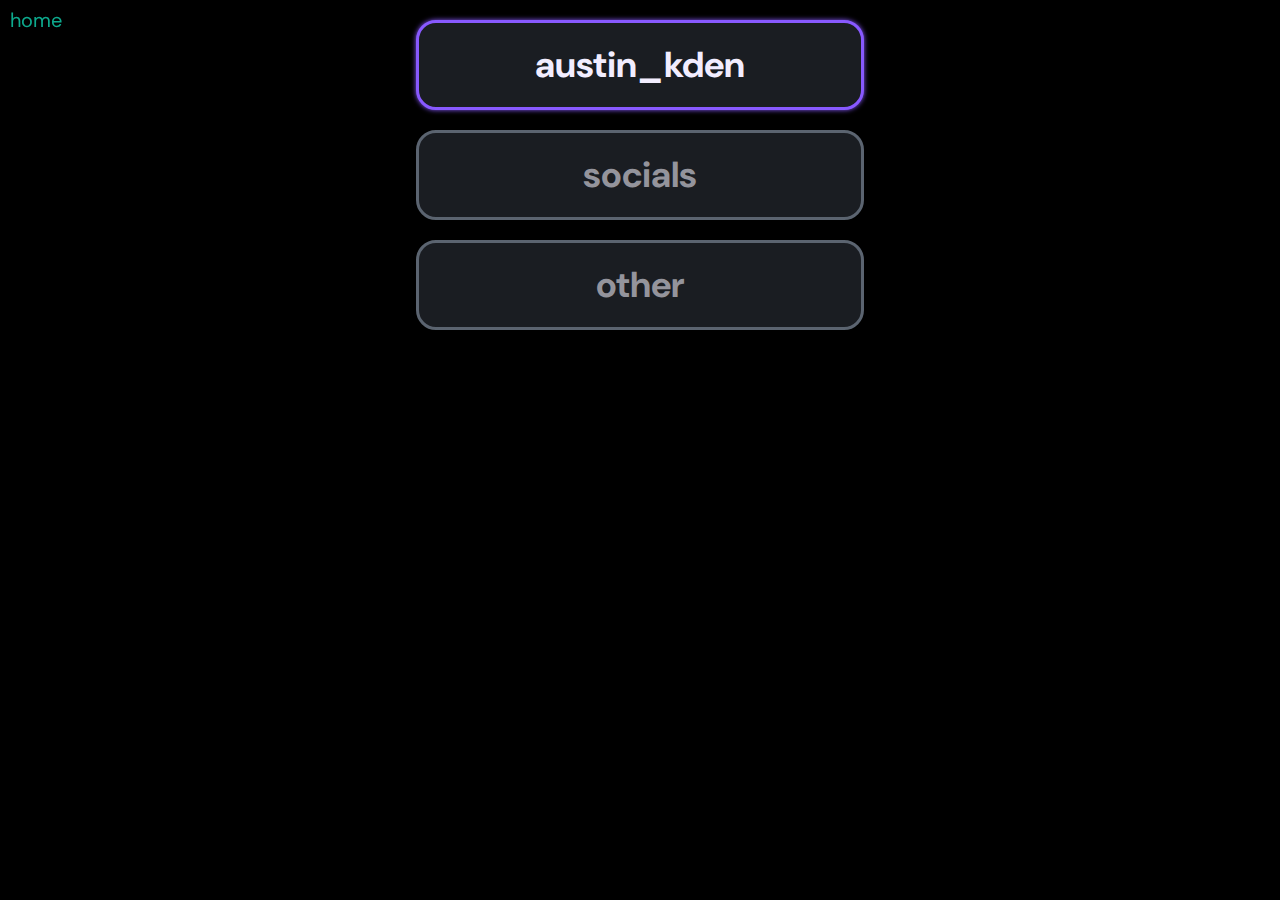
<file: index.html>
<!doctype html>
<html lang="en">
<head>
  <meta charset="UTF-8" />
  <meta name="viewport" content="width=device-width, initial-scale=1.0" />
  <link rel="icon" href="images/austinkden-circle.png">
  <title>austin_kden</title>
  <link href='home/style.css' rel='stylesheet'>
</head>
<body>
  <div class="section buttons">
    <button class="surface main name" id="button-name">austin_kden</button>
    <button class="surface main socials" id="button-socials">socials</button>
    <button class="surface main other" id="button-other">other</button>
  </div>
  <p class="tree"><span>home</span></p>
  <script defer type="text/javascript" src="home/main.js"></script>
</body>
</html>
</file>
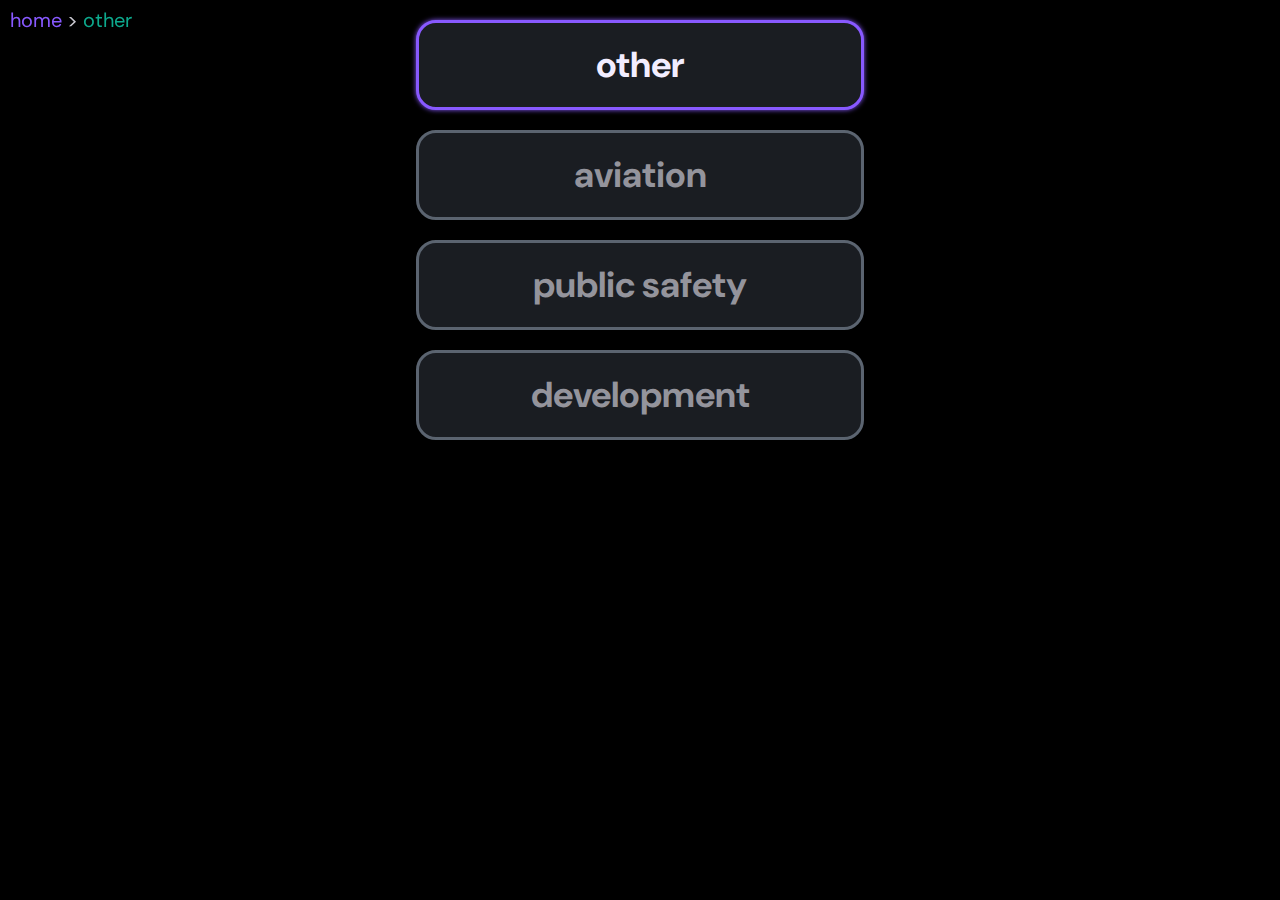
<file: other/index.html>
<!doctype html>
<html lang="en">
<head>
  <meta charset="UTF-8" />
  <meta name="viewport" content="width=device-width, initial-scale=1.0" />
  <link rel="icon" href="/images/austinkden-circle.png">
  <title>austin_kden</title>
  <link href='style.css' rel='stylesheet'>
</head>
<body>
  <div class="section buttons">
    <button class="surface main name" id="button-name">other</button>
    <button class="surface main aviation" id="button-aviation">aviation</button>
    <button class="surface main public-safety" id="button-public-safety">public safety</button>
    <button class="surface main development" id="button-development">development</button>
  </div>
  <p class="tree"><a href="/">home</a> > <span>other</span></p>
  <script defer type="text/javascript" src="main.js"></script>
</body>
</html>
</file>
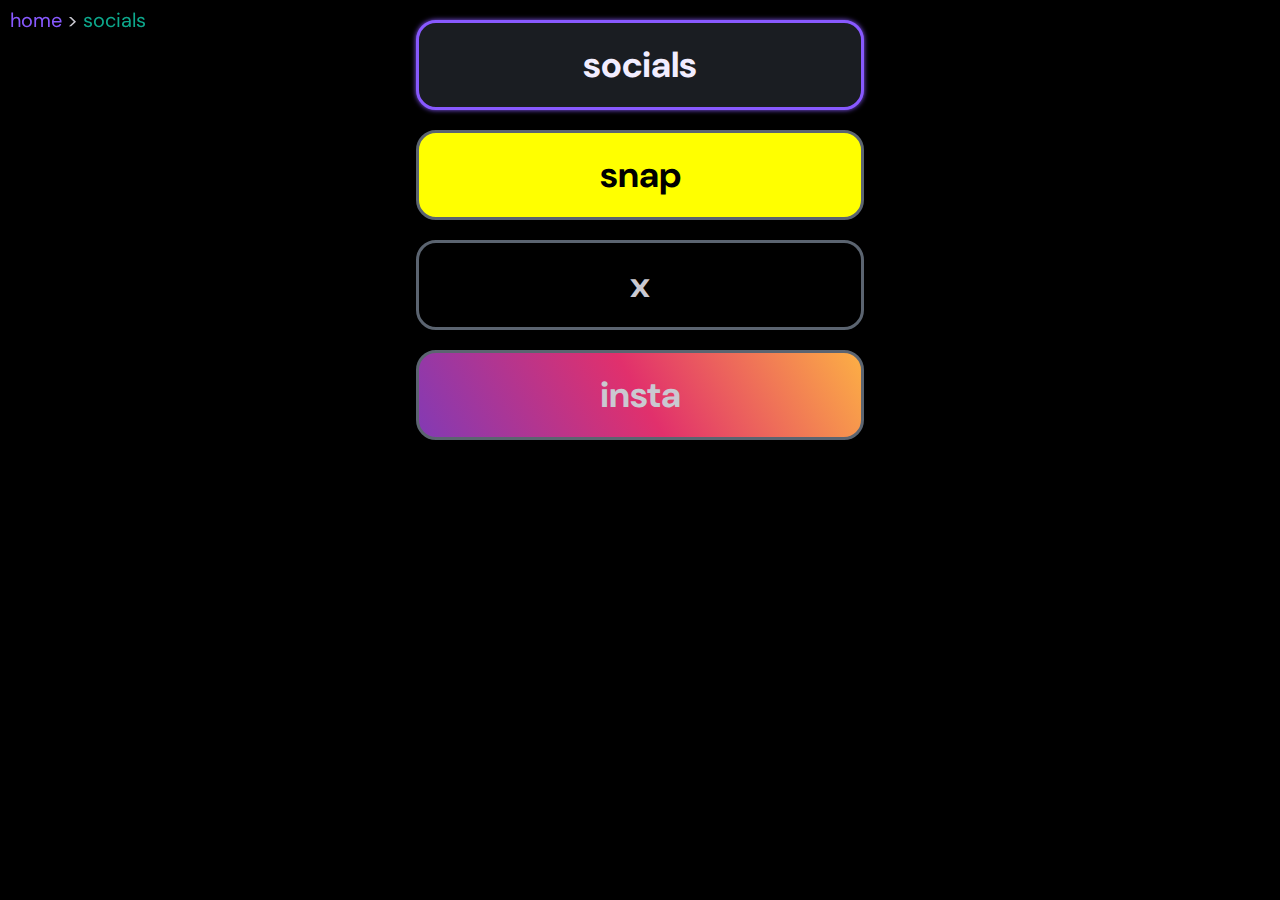
<file: socials/index.html>
<!doctype html>
<html lang="en">
<head>
  <meta charset="UTF-8" />
  <meta name="viewport" content="width=device-width, initial-scale=1.0" />
  <link rel="icon" href="/images/austinkden-circle.png">
  <title>austin_kden</title>
  <link href='style.css' rel='stylesheet'>
</head>
<body>
  <div class="section buttons">
    <button class="surface main name" id="button-name">socials</button>
    <button class="surface main snap" id="button-snap">snap</button>
    <button class="surface main x" id="button-x">x</button>
    <button class="surface main insta" id="button-insta">insta</button>
  </div>
  <p class="tree"><a href="/">home</a> > <span>socials</span></a></p>
  <script defer type="text/javascript" src="main.js"></script>
</body>
</html>
</file>
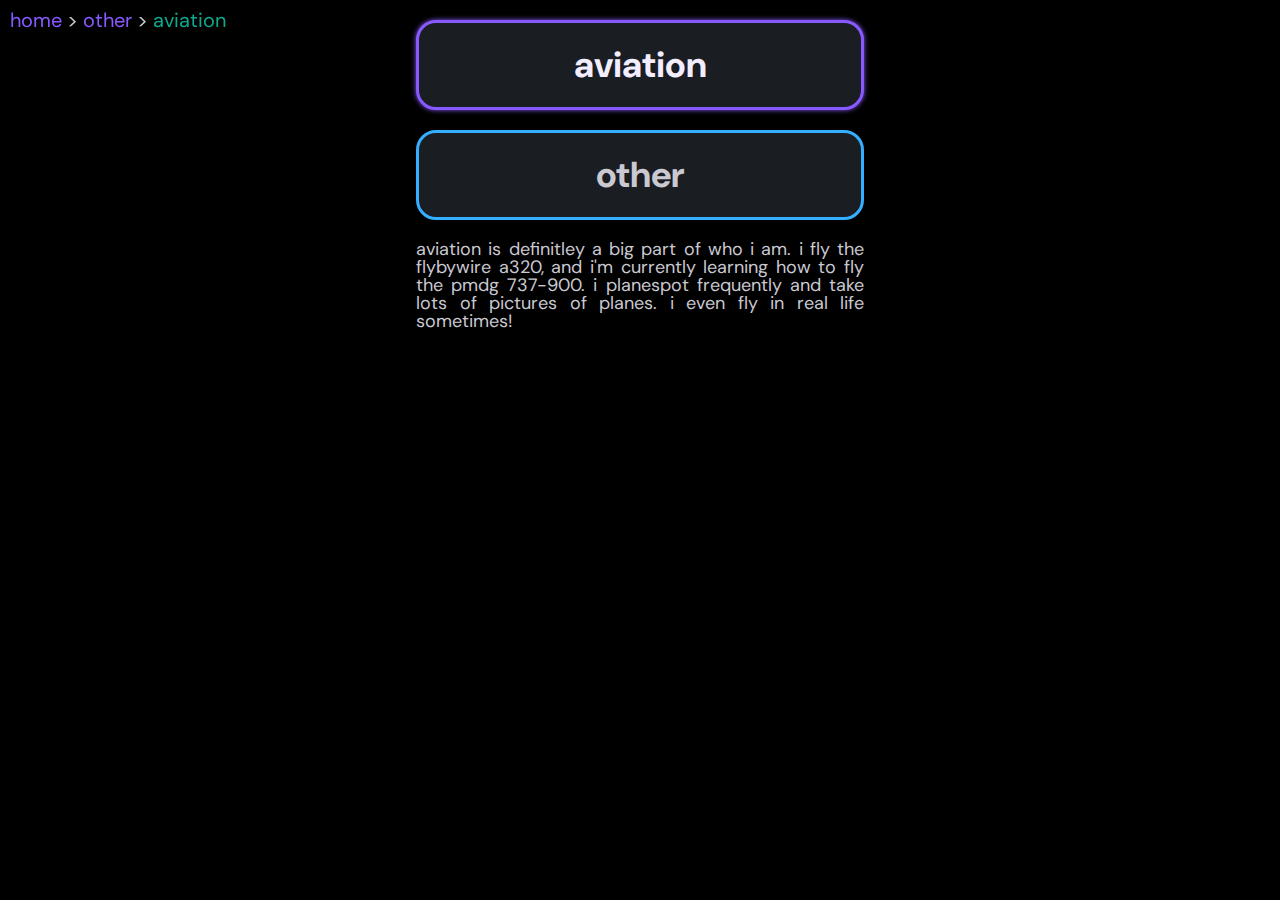
<file: other/aviation/index.html>
<!doctype html>
<html lang="en">
<head>
  <meta charset="UTF-8" />
  <meta name="viewport" content="width=device-width, initial-scale=1.0" />
  <link rel="icon" href="/images/austinkden-circle.png">
  <title>austin_kden</title>
  <link href='style.css' rel='stylesheet'>
</head>
<body>
  <div class="section buttons">
    <button class="surface main name" id="button-name">aviation</button>
    <button class="surface main other" id="button-other">other</button>
    <p class="body-text">aviation is definitley a big part of who i am. i fly the flybywire a320, and i'm currently learning how to fly the pmdg 737-900. i planespot frequently and take lots of pictures of planes. i even fly in real life sometimes!</p>
  </div>
  <p class="tree"><a href="/">home</a> > <a href="/other">other</a> > <span>aviation</span></p>
  <script defer type="text/javascript" src="main.js"></script>
</body>
</html>
</file>
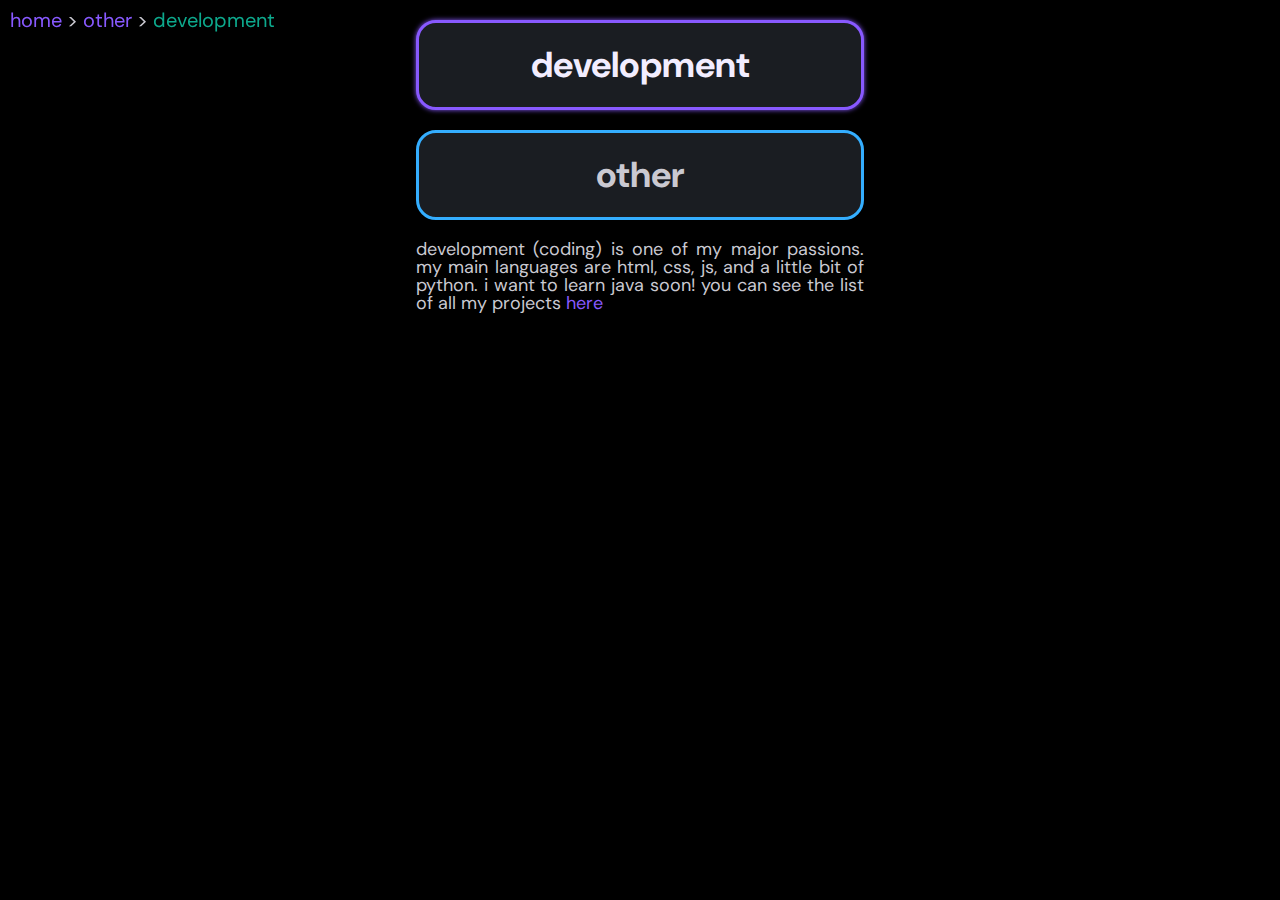
<file: other/development/index.html>
<!doctype html>
<html lang="en">
<head>
  <meta charset="UTF-8" />
  <meta name="viewport" content="width=device-width, initial-scale=1.0" />
  <link rel="icon" href="/images/austinkden-circle.png">
  <title>austin_kden</title>
  <link href='style.css' rel='stylesheet'>
</head>
<body>
  <div class="section buttons">
    <button class="surface main name" id="button-name">development</button>
    <button class="surface main other" id="button-other">other</button>
    <p class="body-text">development (coding) is one of my major passions. my main languages are html, css, js, and a little bit of python. i want to learn java soon! you can see the list of all my projects <a href="https://austinkden.github.io/projects">here</a></p>
  </div>
  <p class="tree"><a href="/">home</a> > <a href="/other">other</a> > <span>development</span></p>
  <script defer type="text/javascript" src="main.js"></script>
</body>
</html>
</file>
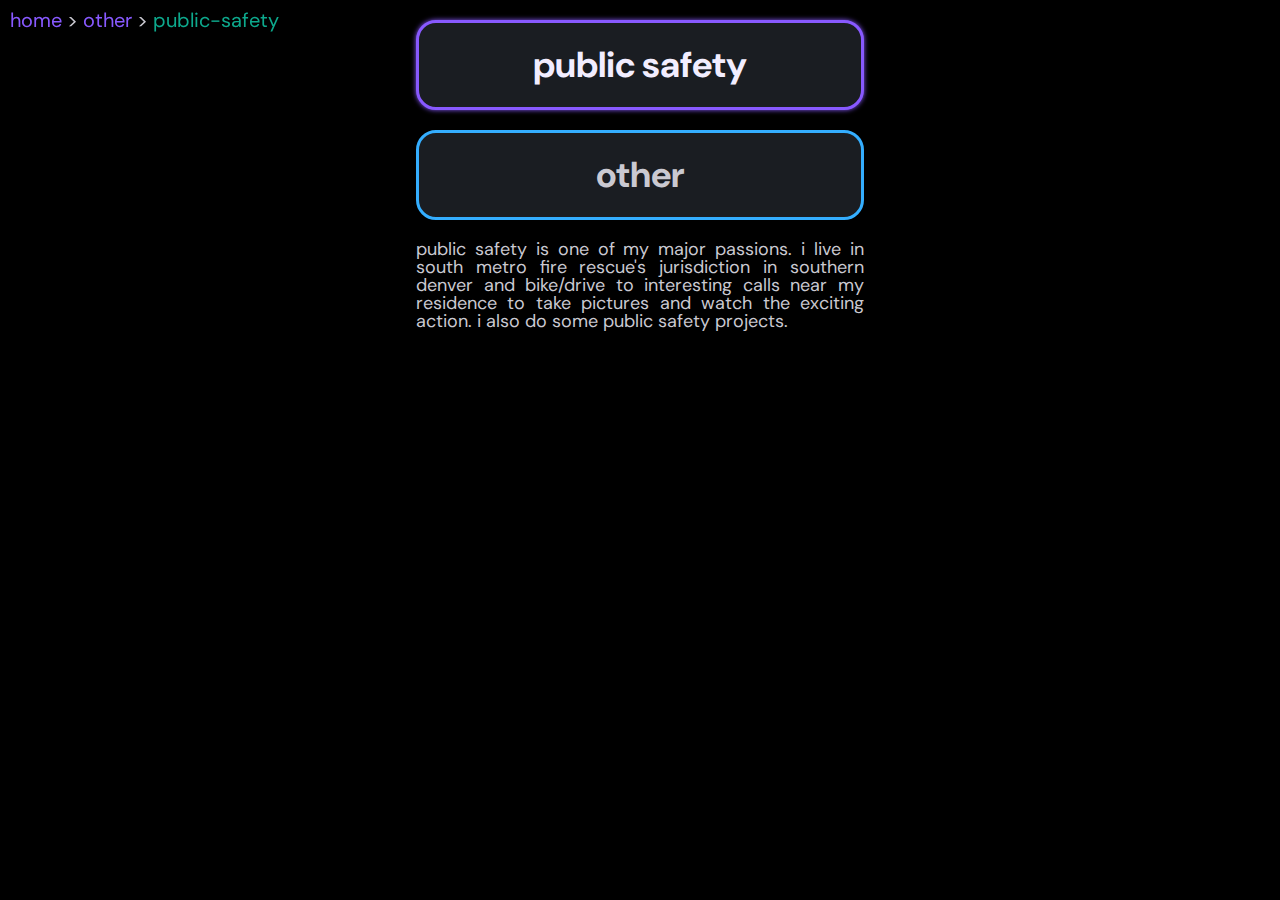
<file: other/public-safety/index.html>
<!doctype html>
<html lang="en">
<head>
  <meta charset="UTF-8" />
  <meta name="viewport" content="width=device-width, initial-scale=1.0" />
  <link rel="icon" href="/images/austinkden-circle.png">
  <title>austin_kden</title>
  <link href='style.css' rel='stylesheet'>
</head>
<body>
  <div class="section buttons">
    <button class="surface main name" id="button-name">public safety</button>
    <button class="surface main other" id="button-other">other</button>
    <p class="body-text">public safety is one of my major passions. i live in south metro fire rescue's jurisdiction in southern denver and bike/drive to interesting calls near my residence to take pictures and watch the exciting action. i also do some public safety projects.</p>
  </div>
  <p class="tree"><a href="/">home</a> > <a href="/other">other</a> > <span>public-safety</span></p>
  <script defer type="text/javascript" src="main.js"></script>
</body>
</html>
</file>
<file: home/style.css>
@import url('https://fonts.googleapis.com/css2?family=DM+Sans:ital,opsz,wght@0,9..40,100..1000;1,9..40,100..1000&display=swap');

:root {
    --color-background: #000000;
    --color-surface: #1A1D22;
    --color-mid: #282E36;
    --color-tile: #353D49;
    --color-raised: #5B6470;
    --color-primary: #8859FF;
    --color-secondary: #4E3291;
    --color-heading: #F2EDFF;
    --color-text: #CAC9D1;
    --color-dull-text: #94949C;
    --color-success: #3CCB69;
    --color-alert: #FF9757;
    --color-destructive: #EB3F56;
    /* --- */
    --color-red: #EB3F56;
    --color-light-red: #F56A71;
    --color-dark-red: #CC0621;
    --color-orange: #FF9757;
    --color-light-orange: #FFB384;
    --color-dark-orange: #D2611C;
    --color-yellow: #FFD357;
    --color-light-yellow: #FFE292;
    --color-dark-yellow: #D09D0D;
    --color-yellowgreen: #A8F809;
    --color-yellowgreen-light: #CEFC73;
    --color-yellowgreen-dark: #79AD10;
    --color-green: #45F936;
    --color-light-green: #83FC79;
    --color-dark-green: #16A20A;
    --color-mint: #18FA94;
    --color-light-mint: #7FFFC5;
    --color-dark-mint: #11AC66;
    --color-teal: #20FED5;
    --color-light-teal: #8FFAE6;
    --color-dark-teal: #0DA98D;
    --color-skyblue: #34AEFF;
    --color-skyblue-light: #93D1FA;
    --color-skyblue-dark: #186EA8;
    --color-blue: #4262EE;
    --color-blue-light: #9AACFA;
    --color-blue-dark: #0D28A0;
    --color-purple: #8A1EF0;
    --color-purple-light: #C995F8;
    --color-purple-dark: #6314AD;
    --color-pink: #EA2FF0;
    --color-pink-light: #F385F7;
    --color-pink-dark: #A617AB;
}

* {
    font-family: 'DM Sans', sans-serif;
    line-height: 1;
    box-sizing: border-box;
    padding: 0px;
    margin: 0px;
    transition: all 0.4s ease;
}

::selection {
    background-color: var(--color-primary);
    color: var(--color-heading);
}

body {
    background-color: var(--color-background);
    display: flex;
    flex-direction: column;
    justify-content: center;
    align-items: center;
    padding: 20px;
}

.surface {
    background-color: var(--color-surface);
}

.mid {
    background-color: var(--color-mid);
}

.tile {
    background-color: var(--color-tile);
}

.raised {
    background-color: var(--color-raised);
}

/*  */

div.section.buttons {
    display: flex;
    flex-direction: column;
    justify-content: center;
    align-items: center;
    gap: 20px;
    cursor: default;
    user-select: none;
}

div.section.buttons button.main {
    width: 35vw;
    height: 10vh;
    border-radius: 20px;
    display: flex;
    flex-direction: column;
    justify-content: center;
    align-items: center;
    font-size: 4vh;
    font-weight: bold;
    cursor: pointer;
}

div.section.buttons button.main:hover {
    border-radius: 15px;
}

button.name {
    color: var(--color-heading);
    border: 3px solid var(--color-primary);
    box-shadow: 0px 0px 5px var(--color-primary);
}

button.name:hover {
    color: var(--color-primary);
    box-shadow: 0px 0px 15px var(--color-primary);
}

a {
    text-decoration: none;
    display: inline-block;
    position: relative;
    color: var(--color-primary);
}

a::after {
  content: '';
  position: absolute;
  width: 100%;
  transform: scaleX(0);
  height: 1px;
  bottom: 0;
  left: 0;
  background-color: var(--color-primary);
  transform-origin: bottom right;
  transition: transform 0.2s ease-out;
}

a:hover::after {
  transform: scaleX(1);
  transform-origin: bottom left;
}

button.socials {
    color: var(--color-dull-text);
    border: 3px solid var(--color-raised);
}

button.socials:hover {
    color: var(--color-heading);
    box-shadow: 0px 0px 15px var(--color-raised);
}

button.other {
    color: var(--color-dull-text);
    border: 3px solid var(--color-raised);
}

button.other:hover {
    color: var(--color-heading);
    box-shadow: 0px 0px 15px var(--color-raised);
}

button.emergency {
    color: var(--color-text);
    border: 3px solid var(--color-red);
}

button.emergency:hover {
    color: var(--color-heading);
    box-shadow: 0px 0px 15px var(--color-red);
}

button.help {
    color: var(--color-text);
    border: 2px solid var(--color-yellow);
}

button.help:hover {
    color: var(--color-heading);
    box-shadow: 0px 0px 15px var(--color-yellow);
}

p.tree {
    color: var(--color-text);
    position: fixed;
    top: 10px;
    left: 10px;
    font-size: 20px;

    span {
        color: var(--color-dark-teal);
    }
}

@media (max-width: 768px) {
    body {
        padding: 20px;
    }

    div.section.buttons button.main {
        width: 80vw;
        height: 10vh;
        font-size: 5vh;
    }
}
</file>
<file: other/style.css>
@import url('https://fonts.googleapis.com/css2?family=DM+Sans:ital,opsz,wght@0,9..40,100..1000;1,9..40,100..1000&display=swap');

:root {
    --color-background: #000000;
    --color-surface: #1A1D22;
    --color-mid: #282E36;
    --color-tile: #353D49;
    --color-raised: #5B6470;
    --color-primary: #8859FF;
    --color-secondary: #4E3291;
    --color-heading: #F2EDFF;
    --color-text: #CAC9D1;
    --color-dull-text: #94949C;
    --color-success: #3CCB69;
    --color-alert: #FF9757;
    --color-destructive: #EB3F56;
    /* --- */
    --color-red: #EB3F56;
    --color-light-red: #F56A71;
    --color-dark-red: #CC0621;
    --color-orange: #FF9757;
    --color-light-orange: #FFB384;
    --color-dark-orange: #D2611C;
    --color-yellow: #FFD357;
    --color-light-yellow: #FFE292;
    --color-dark-yellow: #D09D0D;
    --color-yellowgreen: #A8F809;
    --color-yellowgreen-light: #CEFC73;
    --color-yellowgreen-dark: #79AD10;
    --color-green: #45F936;
    --color-light-green: #83FC79;
    --color-dark-green: #16A20A;
    --color-mint: #18FA94;
    --color-light-mint: #7FFFC5;
    --color-dark-mint: #11AC66;
    --color-teal: #20FED5;
    --color-light-teal: #8FFAE6;
    --color-dark-teal: #0DA98D;
    --color-skyblue: #34AEFF;
    --color-skyblue-light: #93D1FA;
    --color-skyblue-dark: #186EA8;
    --color-blue: #4262EE;
    --color-blue-light: #9AACFA;
    --color-blue-dark: #0D28A0;
    --color-purple: #8A1EF0;
    --color-purple-light: #C995F8;
    --color-purple-dark: #6314AD;
    --color-pink: #EA2FF0;
    --color-pink-light: #F385F7;
    --color-pink-dark: #A617AB;
}

* {
    font-family: 'DM Sans', sans-serif;
    line-height: 1;
    box-sizing: border-box;
    padding: 0px;
    margin: 0px;
    transition: all 0.4s ease;
}

::selection {
    background-color: var(--color-primary);
    color: var(--color-heading);
}

body {
    background-color: var(--color-background);
    display: flex;
    flex-direction: column;
    justify-content: center;
    align-items: center;
    padding: 20px;
}

.surface {
    background-color: var(--color-surface);
}

.mid {
    background-color: var(--color-mid);
}

.tile {
    background-color: var(--color-tile);
}

.raised {
    background-color: var(--color-raised);
}

/*  */

div.section.buttons {
    display: flex;
    flex-direction: column;
    justify-content: center;
    align-items: center;
    gap: 20px;
    cursor: default;
    user-select: none;
}

div.section.buttons button.main {
    width: 35vw;
    height: 10vh;
    border-radius: 20px;
    display: flex;
    flex-direction: column;
    justify-content: center;
    align-items: center;
    font-size: 4vh;
    font-weight: bold;
    cursor: pointer;
}

div.section.buttons button.main:hover {
    border-radius: 15px;
}

button.name {
    color: var(--color-heading);
    border: 3px solid var(--color-primary);
    box-shadow: 0px 0px 5px var(--color-primary);
}

button.name:hover {
    color: var(--color-primary);
    box-shadow: 0px 0px 15px var(--color-primary);
}

a {
    text-decoration: none;
    display: inline-block;
    position: relative;
    color: var(--color-primary);
}

a::after {
  content: '';
  position: absolute;
  width: 100%;
  transform: scaleX(0);
  height: 1px;
  bottom: 0;
  left: 0;
  background-color: var(--color-primary);
  transform-origin: bottom right;
  transition: transform 0.2s ease-out;
}

a:hover::after {
  transform: scaleX(1);
  transform-origin: bottom left;
}

button.aviation {
    color: var(--color-dull-text);
    border: 3px solid var(--color-raised);
}

button.aviation:hover {
    color: var(--color-heading);
    box-shadow: 0px 0px 15px var(--color-raised);
}

button.public-safety {
    color: var(--color-dull-text);
    border: 3px solid var(--color-raised);
}

button.public-safety:hover {
    color: var(--color-heading);
    box-shadow: 0px 0px 15px var(--color-raised);
}

button.development {
    color: var(--color-dull-text);
    border: 3px solid var(--color-raised);
}

button.development:hover {
    color: var(--color-heading);
    box-shadow: 0px 0px 15px var(--color-raised);
}

p.tree {
    color: var(--color-text);
    position: fixed;
    top: 10px;
    left: 10px;
    font-size: 20px;

    span {
        color: var(--color-dark-teal);
    }
}

@media (max-width: 768px) {
    body {
        padding: 20px;
    }

    div.section.buttons button.main {
        width: 80vw;
        height: 10vh;
        font-size: 5vh;
    }
}
</file>
<file: socials/style.css>
@import url('https://fonts.googleapis.com/css2?family=DM+Sans:ital,opsz,wght@0,9..40,100..1000;1,9..40,100..1000&display=swap');

:root {
    --color-background: #000000;
    --color-surface: #1A1D22;
    --color-mid: #282E36;
    --color-tile: #353D49;
    --color-raised: #5B6470;
    --color-primary: #8859FF;
    --color-secondary: #4E3291;
    --color-heading: #F2EDFF;
    --color-text: #CAC9D1;
    --color-dull-text: #94949C;
    --color-success: #3CCB69;
    --color-alert: #FF9757;
    --color-destructive: #EB3F56;
    /* --- */
    --color-red: #EB3F56;
    --color-light-red: #F56A71;
    --color-dark-red: #CC0621;
    --color-orange: #FF9757;
    --color-light-orange: #FFB384;
    --color-dark-orange: #D2611C;
    --color-yellow: #FFD357;
    --color-light-yellow: #FFE292;
    --color-dark-yellow: #D09D0D;
    --color-yellowgreen: #A8F809;
    --color-yellowgreen-light: #CEFC73;
    --color-yellowgreen-dark: #79AD10;
    --color-green: #45F936;
    --color-light-green: #83FC79;
    --color-dark-green: #16A20A;
    --color-mint: #18FA94;
    --color-light-mint: #7FFFC5;
    --color-dark-mint: #11AC66;
    --color-teal: #20FED5;
    --color-light-teal: #8FFAE6;
    --color-dark-teal: #0DA98D;
    --color-skyblue: #34AEFF;
    --color-skyblue-light: #93D1FA;
    --color-skyblue-dark: #186EA8;
    --color-blue: #4262EE;
    --color-blue-light: #9AACFA;
    --color-blue-dark: #0D28A0;
    --color-purple: #8A1EF0;
    --color-purple-light: #C995F8;
    --color-purple-dark: #6314AD;
    --color-pink: #EA2FF0;
    --color-pink-light: #F385F7;
    --color-pink-dark: #A617AB;
}

* {
    font-family: 'DM Sans', sans-serif;
    line-height: 1;
    box-sizing: border-box;
    padding: 0px;
    margin: 0px;
    transition: all 0.4s ease;
}

::selection {
    background-color: var(--color-primary);
    color: var(--color-heading);
}

body {
    background-color: var(--color-background);
    display: flex;
    flex-direction: column;
    justify-content: center;
    align-items: center;
    padding: 20px;
}

.surface {
    background-color: var(--color-surface);
}

.mid {
    background-color: var(--color-mid);
}

.tile {
    background-color: var(--color-tile);
}

.raised {
    background-color: var(--color-raised);
}

/*  */

div.section.buttons {
    display: flex;
    flex-direction: column;
    justify-content: center;
    align-items: center;
    gap: 20px;
    cursor: default;
    user-select: none;
}

div.section.buttons button.main {
    width: 35vw;
    height: 10vh;
    border-radius: 20px;
    display: flex;
    flex-direction: column;
    justify-content: center;
    align-items: center;
    font-size: 4vh;
    font-weight: bold;
    cursor: pointer;
}

div.section.buttons button.main:hover {
    border-radius: 15px;
}

button.name {
    color: var(--color-heading);
    border: 3px solid var(--color-primary);
    box-shadow: 0px 0px 5px var(--color-primary);
}

button.name:hover {
    color: var(--color-primary);
    box-shadow: 0px 0px 15px var(--color-primary);
}

a {
    text-decoration: none;
    display: inline-block;
    position: relative;
    color: var(--color-primary);
}

a::after {
  content: '';
  position: absolute;
  width: 100%;
  transform: scaleX(0);
  height: 1px;
  bottom: 0;
  left: 0;
  background-color: var(--color-primary);
  transform-origin: bottom right;
  transition: transform 0.2s ease-out;
}

a:hover::after {
  transform: scaleX(1);
  transform-origin: bottom left;
}

button.snap {
    background-color: #ffff00;
    color: black;
    border: 3px solid var(--color-raised);
}

button.snap:hover {
    background-color: #c3c300;
    box-shadow: 0px 0px 15px var(--color-raised);
}

button.x {
    background-color: #000000;
    color: var(--color-text);
    border: 3px solid var(--color-raised);
}

button.x:hover {
    background-color: var(--color-surface);
    box-shadow: 0px 0px 15px var(--color-raised);
}

button.insta {
    color: var(--color-text);
    background: linear-gradient(60deg, #833AB4, #E1306C, #FCAF45);
    border: 3px solid var(--color-raised);
}

button.insta:hover {
    filter: brightness(0.85);
    box-shadow: 0px 0px 15px var(--color-raised);
}

p.tree {
    color: var(--color-text);
    position: fixed;
    top: 10px;
    left: 10px;
    font-size: 20px;

    span {
        color: var(--color-dark-teal);
    }
}

@media (max-width: 768px) {
    body {
        padding: 20px;
    }

    div.section.buttons button.main {
        width: 80vw;
        height: 10vh;
        font-size: 5vh;
    }
}
</file>
<file: other/aviation/style.css>
@import url('https://fonts.googleapis.com/css2?family=DM+Sans:ital,opsz,wght@0,9..40,100..1000;1,9..40,100..1000&display=swap');

:root {
    --color-background: #000000;
    --color-surface: #1A1D22;
    --color-mid: #282E36;
    --color-tile: #353D49;
    --color-raised: #5B6470;
    --color-primary: #8859FF;
    --color-secondary: #4E3291;
    --color-heading: #F2EDFF;
    --color-text: #CAC9D1;
    --color-dull-text: #94949C;
    --color-success: #3CCB69;
    --color-alert: #FF9757;
    --color-destructive: #EB3F56;
    /* --- */
    --color-red: #EB3F56;
    --color-light-red: #F56A71;
    --color-dark-red: #CC0621;
    --color-orange: #FF9757;
    --color-light-orange: #FFB384;
    --color-dark-orange: #D2611C;
    --color-yellow: #FFD357;
    --color-light-yellow: #FFE292;
    --color-dark-yellow: #D09D0D;
    --color-yellowgreen: #A8F809;
    --color-yellowgreen-light: #CEFC73;
    --color-yellowgreen-dark: #79AD10;
    --color-green: #45F936;
    --color-light-green: #83FC79;
    --color-dark-green: #16A20A;
    --color-mint: #18FA94;
    --color-light-mint: #7FFFC5;
    --color-dark-mint: #11AC66;
    --color-teal: #20FED5;
    --color-light-teal: #8FFAE6;
    --color-dark-teal: #0DA98D;
    --color-skyblue: #34AEFF;
    --color-skyblue-light: #93D1FA;
    --color-skyblue-dark: #186EA8;
    --color-blue: #4262EE;
    --color-blue-light: #9AACFA;
    --color-blue-dark: #0D28A0;
    --color-purple: #8A1EF0;
    --color-purple-light: #C995F8;
    --color-purple-dark: #6314AD;
    --color-pink: #EA2FF0;
    --color-pink-light: #F385F7;
    --color-pink-dark: #A617AB;
}

* {
    font-family: 'DM Sans', sans-serif;
    line-height: 1;
    box-sizing: border-box;
    padding: 0px;
    margin: 0px;
    transition: all 0.4s ease;
}

::selection {
    background-color: var(--color-primary);
    color: var(--color-heading);
}

body {
    background-color: var(--color-background);
    display: flex;
    flex-direction: column;
    justify-content: center;
    align-items: center;
    padding: 20px;
}

.surface {
    background-color: var(--color-surface);
}

.mid {
    background-color: var(--color-mid);
}

.tile {
    background-color: var(--color-tile);
}

.raised {
    background-color: var(--color-raised);
}

/*  */

div.section.buttons {
    display: flex;
    flex-direction: column;
    justify-content: center;
    align-items: center;
    gap: 20px;
    cursor: default;
    user-select: none;
}

div.section.buttons button.main {
    width: 35vw;
    height: 10vh;
    border-radius: 20px;
    display: flex;
    flex-direction: column;
    justify-content: center;
    align-items: center;
    font-size: 4vh;
    font-weight: bold;
    cursor: pointer;
}

div.section.buttons button.main:hover {
    border-radius: 15px;
}

button.name {
    color: var(--color-heading);
    border: 3px solid var(--color-primary);
    box-shadow: 0px 0px 5px var(--color-primary);
}

button.name:hover {
    color: var(--color-primary);
    box-shadow: 0px 0px 15px var(--color-primary);
}

a {
    text-decoration: none;
    display: inline-block;
    position: relative;
    color: var(--color-primary);
}

a::after {
  content: '';
  position: absolute;
  width: 100%;
  transform: scaleX(0);
  height: 1px;
  bottom: 0;
  left: 0;
  background-color: var(--color-primary);
  transform-origin: bottom right;
  transition: transform 0.2s ease-out;
}

a:hover::after {
  transform: scaleX(1);
  transform-origin: bottom left;
}

button.other {
    color: var(--color-text);
    border: 3px solid var(--color-skyblue);
}

button.other:hover {
    color: var(--color-skyblue);
    box-shadow: 0px 0px 15px var(--color-skyblue);
}

p.body-text {
    color: var(--color-text);
    text-wrap: wrap;
    max-width: 35vw;
    font-size: 18px;
    text-align: justify;
    user-select: text;
}

p.tree {
    color: var(--color-text);
    position: fixed;
    top: 10px;
    left: 10px;
    font-size: 20px;

    span {
        color: var(--color-dark-teal);
    }
}

@media (max-width: 768px) {
    body {
        padding: 20px;
    }

    div.section.buttons button.main {
        width: 80vw;
        height: 10vh;
        font-size: 5vh;
    }

    p.body-text {
        max-width: 90vw;
        text-align: center;
    }
}
</file>
<file: other/development/style.css>
@import url('https://fonts.googleapis.com/css2?family=DM+Sans:ital,opsz,wght@0,9..40,100..1000;1,9..40,100..1000&display=swap');

:root {
    --color-background: #000000;
    --color-surface: #1A1D22;
    --color-mid: #282E36;
    --color-tile: #353D49;
    --color-raised: #5B6470;
    --color-primary: #8859FF;
    --color-secondary: #4E3291;
    --color-heading: #F2EDFF;
    --color-text: #CAC9D1;
    --color-dull-text: #94949C;
    --color-success: #3CCB69;
    --color-alert: #FF9757;
    --color-destructive: #EB3F56;
    /* --- */
    --color-red: #EB3F56;
    --color-light-red: #F56A71;
    --color-dark-red: #CC0621;
    --color-orange: #FF9757;
    --color-light-orange: #FFB384;
    --color-dark-orange: #D2611C;
    --color-yellow: #FFD357;
    --color-light-yellow: #FFE292;
    --color-dark-yellow: #D09D0D;
    --color-yellowgreen: #A8F809;
    --color-yellowgreen-light: #CEFC73;
    --color-yellowgreen-dark: #79AD10;
    --color-green: #45F936;
    --color-light-green: #83FC79;
    --color-dark-green: #16A20A;
    --color-mint: #18FA94;
    --color-light-mint: #7FFFC5;
    --color-dark-mint: #11AC66;
    --color-teal: #20FED5;
    --color-light-teal: #8FFAE6;
    --color-dark-teal: #0DA98D;
    --color-skyblue: #34AEFF;
    --color-skyblue-light: #93D1FA;
    --color-skyblue-dark: #186EA8;
    --color-blue: #4262EE;
    --color-blue-light: #9AACFA;
    --color-blue-dark: #0D28A0;
    --color-purple: #8A1EF0;
    --color-purple-light: #C995F8;
    --color-purple-dark: #6314AD;
    --color-pink: #EA2FF0;
    --color-pink-light: #F385F7;
    --color-pink-dark: #A617AB;
}

* {
    font-family: 'DM Sans', sans-serif;
    line-height: 1;
    box-sizing: border-box;
    padding: 0px;
    margin: 0px;
    transition: all 0.4s ease;
}

::selection {
    background-color: var(--color-primary);
    color: var(--color-heading);
}

body {
    background-color: var(--color-background);
    display: flex;
    flex-direction: column;
    justify-content: center;
    align-items: center;
    padding: 20px;
}

.surface {
    background-color: var(--color-surface);
}

.mid {
    background-color: var(--color-mid);
}

.tile {
    background-color: var(--color-tile);
}

.raised {
    background-color: var(--color-raised);
}

/*  */

div.section.buttons {
    display: flex;
    flex-direction: column;
    justify-content: center;
    align-items: center;
    gap: 20px;
    cursor: default;
    user-select: none;
}

div.section.buttons button.main {
    width: 35vw;
    height: 10vh;
    border-radius: 20px;
    display: flex;
    flex-direction: column;
    justify-content: center;
    align-items: center;
    font-size: 4vh;
    font-weight: bold;
    cursor: pointer;
}

div.section.buttons button.main:hover {
    border-radius: 15px;
}

button.name {
    color: var(--color-heading);
    border: 3px solid var(--color-primary);
    box-shadow: 0px 0px 5px var(--color-primary);
}

button.name:hover {
    color: var(--color-primary);
    box-shadow: 0px 0px 15px var(--color-primary);
}

a {
    text-decoration: none;
    display: inline-block;
    position: relative;
    color: var(--color-primary);
}

a::after {
  content: '';
  position: absolute;
  width: 100%;
  transform: scaleX(0);
  height: 1px;
  bottom: 0;
  left: 0;
  background-color: var(--color-primary);
  transform-origin: bottom right;
  transition: transform 0.2s ease-out;
}

a:hover::after {
  transform: scaleX(1);
  transform-origin: bottom left;
}

button.other {
    color: var(--color-text);
    border: 3px solid var(--color-skyblue);
}

button.other:hover {
    color: var(--color-skyblue);
    box-shadow: 0px 0px 15px var(--color-skyblue);
}

p.body-text {
    color: var(--color-text);
    text-wrap: wrap;
    max-width: 35vw;
    font-size: 18px;
    text-align: justify;
    user-select: text;
}

p.tree {
    color: var(--color-text);
    position: fixed;
    top: 10px;
    left: 10px;
    font-size: 20px;

    span {
        color: var(--color-dark-teal);
    }
}

@media (max-width: 768px) {
    body {
        padding: 20px;
    }

    div.section.buttons button.main {
        width: 80vw;
        height: 10vh;
        font-size: 5vh;
    }

    p.body-text {
        max-width: 90vw;
        text-align: center;
    }
}
</file>
<file: other/public-safety/style.css>
@import url('https://fonts.googleapis.com/css2?family=DM+Sans:ital,opsz,wght@0,9..40,100..1000;1,9..40,100..1000&display=swap');

:root {
    --color-background: #000000;
    --color-surface: #1A1D22;
    --color-mid: #282E36;
    --color-tile: #353D49;
    --color-raised: #5B6470;
    --color-primary: #8859FF;
    --color-secondary: #4E3291;
    --color-heading: #F2EDFF;
    --color-text: #CAC9D1;
    --color-dull-text: #94949C;
    --color-success: #3CCB69;
    --color-alert: #FF9757;
    --color-destructive: #EB3F56;
    /* --- */
    --color-red: #EB3F56;
    --color-light-red: #F56A71;
    --color-dark-red: #CC0621;
    --color-orange: #FF9757;
    --color-light-orange: #FFB384;
    --color-dark-orange: #D2611C;
    --color-yellow: #FFD357;
    --color-light-yellow: #FFE292;
    --color-dark-yellow: #D09D0D;
    --color-yellowgreen: #A8F809;
    --color-yellowgreen-light: #CEFC73;
    --color-yellowgreen-dark: #79AD10;
    --color-green: #45F936;
    --color-light-green: #83FC79;
    --color-dark-green: #16A20A;
    --color-mint: #18FA94;
    --color-light-mint: #7FFFC5;
    --color-dark-mint: #11AC66;
    --color-teal: #20FED5;
    --color-light-teal: #8FFAE6;
    --color-dark-teal: #0DA98D;
    --color-skyblue: #34AEFF;
    --color-skyblue-light: #93D1FA;
    --color-skyblue-dark: #186EA8;
    --color-blue: #4262EE;
    --color-blue-light: #9AACFA;
    --color-blue-dark: #0D28A0;
    --color-purple: #8A1EF0;
    --color-purple-light: #C995F8;
    --color-purple-dark: #6314AD;
    --color-pink: #EA2FF0;
    --color-pink-light: #F385F7;
    --color-pink-dark: #A617AB;
}

* {
    font-family: 'DM Sans', sans-serif;
    line-height: 1;
    box-sizing: border-box;
    padding: 0px;
    margin: 0px;
    transition: all 0.4s ease;
}

::selection {
    background-color: var(--color-primary);
    color: var(--color-heading);
}

body {
    background-color: var(--color-background);
    display: flex;
    flex-direction: column;
    justify-content: center;
    align-items: center;
    padding: 20px;
}

.surface {
    background-color: var(--color-surface);
}

.mid {
    background-color: var(--color-mid);
}

.tile {
    background-color: var(--color-tile);
}

.raised {
    background-color: var(--color-raised);
}

/*  */

div.section.buttons {
    display: flex;
    flex-direction: column;
    justify-content: center;
    align-items: center;
    gap: 20px;
    cursor: default;
    user-select: none;
}

div.section.buttons button.main {
    width: 35vw;
    height: 10vh;
    border-radius: 20px;
    display: flex;
    flex-direction: column;
    justify-content: center;
    align-items: center;
    font-size: 4vh;
    font-weight: bold;
    cursor: pointer;
    transition: all 0.4s ease;
}

div.section.buttons button.main:hover {
    border-radius: 15px;
}

button.name {
    color: var(--color-heading);
    border: 3px solid var(--color-primary);
    box-shadow: 0px 0px 5px var(--color-primary);
}

button.name:hover {
    color: var(--color-primary);
    box-shadow: 0px 0px 15px var(--color-primary);
}

a {
    text-decoration: none;
    display: inline-block;
    position: relative;
    color: var(--color-primary);
}

a::after {
  content: '';
  position: absolute;
  width: 100%;
  transform: scaleX(0);
  height: 1px;
  bottom: 0;
  left: 0;
  background-color: var(--color-primary);
  transform-origin: bottom right;
  transition: transform 0.2s ease-out;
}

a:hover::after {
  transform: scaleX(1);
  transform-origin: bottom left;
}

button.other {
    color: var(--color-text);
    border: 3px solid var(--color-skyblue);
}

button.other:hover {
    color: var(--color-skyblue);
    box-shadow: 0px 0px 15px var(--color-skyblue);
}

p.body-text {
    color: var(--color-text);
    text-wrap: wrap;
    max-width: 35vw;
    font-size: 18px;
    text-align: justify;
    user-select: text;
}

p.tree {
    color: var(--color-text);
    position: fixed;
    top: 10px;
    left: 10px;
    font-size: 20px;

    span {
        color: var(--color-dark-teal);
    }
}

@media (max-width: 768px) {
    body {
        padding: 20px;
    }

    div.section.buttons button.main {
        width: 80vw;
        height: 10vh;
        font-size: 5vh;
    }

    p.body-text {
        max-width: 90vw;
        text-align: center;
    }
}
</file>
